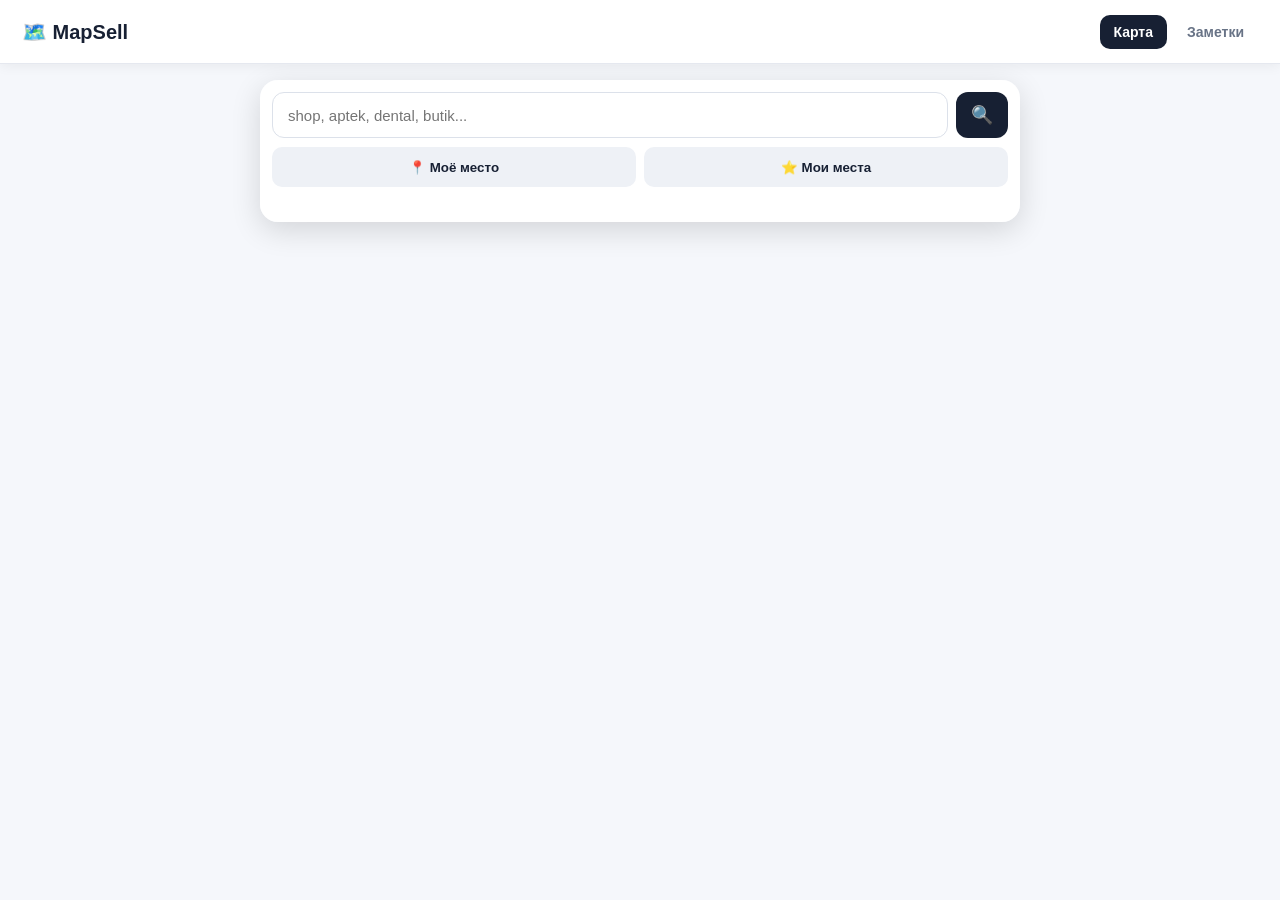
<file: frontend/index.html>
<!doctype html>
<html lang="ru">

<head>
  <meta charset="utf-8">

  <meta
    name="viewport"
    content="width=device-width,initial-scale=1,viewport-fit=cover"
  >

  <title>MapSell</title>

  <link rel="stylesheet" href="css/style.css">
</head>

<body>

<header class="topbar">

  <div class="brand">
    🗺️ MapSell
  </div>

  <nav>
    <a class="active" href="index.html">Карта</a>
    <a href="notes.html">Заметки</a>
  </nav>

</header>


<main class="app">

  <!-- SEARCH -->

  <section class="controls">

    <div class="search-row">

      <input
        id="search"
        type="text"
        autocomplete="off"
        placeholder="shop, aptek, dental, butik..."
      >

      <button id="searchBtn">
        🔍
      </button>

    </div>


    <div class="quick-buttons">

      <button id="locationBtn">
        📍 Моё место
      </button>

      <button id="allBtn">
        ⭐ Мои места
      </button>

    </div>

    <div id="status" class="status"></div>

  </section>


  <!-- RESULTS -->

  <aside
    id="resultsPanel"
    class="results-panel hidden"
  >

    <div class="results-header">

      <b id="resultsTitle">
        Результаты
      </b>

      <button id="closeResults">
        ×
      </button>

    </div>

    <div id="resultsList"></div>

  </aside>


  <!-- MAP -->

  <div id="map"></div>


  <!-- ROUTE PANEL -->

  <div
    id="routePanel"
    class="route-panel hidden"
  >

    <div class="route-header">

      <b>🧭 Маршрут</b>

      <button id="closeRoute">
        ×
      </button>

    </div>


    <div class="route-place" id="routePlace">
      Выберите место
    </div>


    <div class="route-options">

      <button
        id="walkRoute"
        class="route-option"
      >

        <div class="route-icon">
          🚶
        </div>

        <div class="route-name">
          Пешком
        </div>

        <div
          id="walkInfo"
          class="route-info"
        >
          Расчёт...
        </div>

      </button>


      <button
        id="carRoute"
        class="route-option active"
      >

        <div class="route-icon">
          🚗
        </div>

        <div class="route-name">
          На машине
        </div>

        <div
          id="carInfo"
          class="route-info"
        >
          Расчёт...
        </div>

      </button>

    </div>


    <button
      id="openNavigation"
      class="navigation-button"
    >
      🧭 Начать навигацию
    </button>

  </div>

</main>


<!-- PLACE MODAL -->

<div
  id="placeModal"
  class="modal hidden"
>

  <div class="place-card">

    <button
      id="closePlace"
      class="close"
    >
      ×
    </button>

    <div id="placeContent"></div>

  </div>

</div>


<!-- NOTE MODAL -->

<div
  id="noteModal"
  class="modal hidden"
>

  <div class="modal-card">

    <button
      id="closeNote"
      class="close"
    >
      ×
    </button>

    <h2>
      📝 Заметка
    </h2>

    <textarea
      id="note"
      maxlength="2000"
      placeholder="Напиши заметку об этом месте..."
    ></textarea>

    <button id="saveNote">
      💾 Сохранить заметку
    </button>

  </div>

</div>


<script src="https://telegram.org/js/telegram-web-app.js"></script>

<script src="https://api-maps.yandex.ru/2.1/?apikey=301fa25b-27ad-466b-b7bf-53d28d2422d4&lang=ru_RU"></script><script src="js/config.js"></script>

<script>
  const yandexScript = document.currentScript.previousElementSibling;
</script>

<script src="js/app.js"></script>

</body>
</html>
</file>
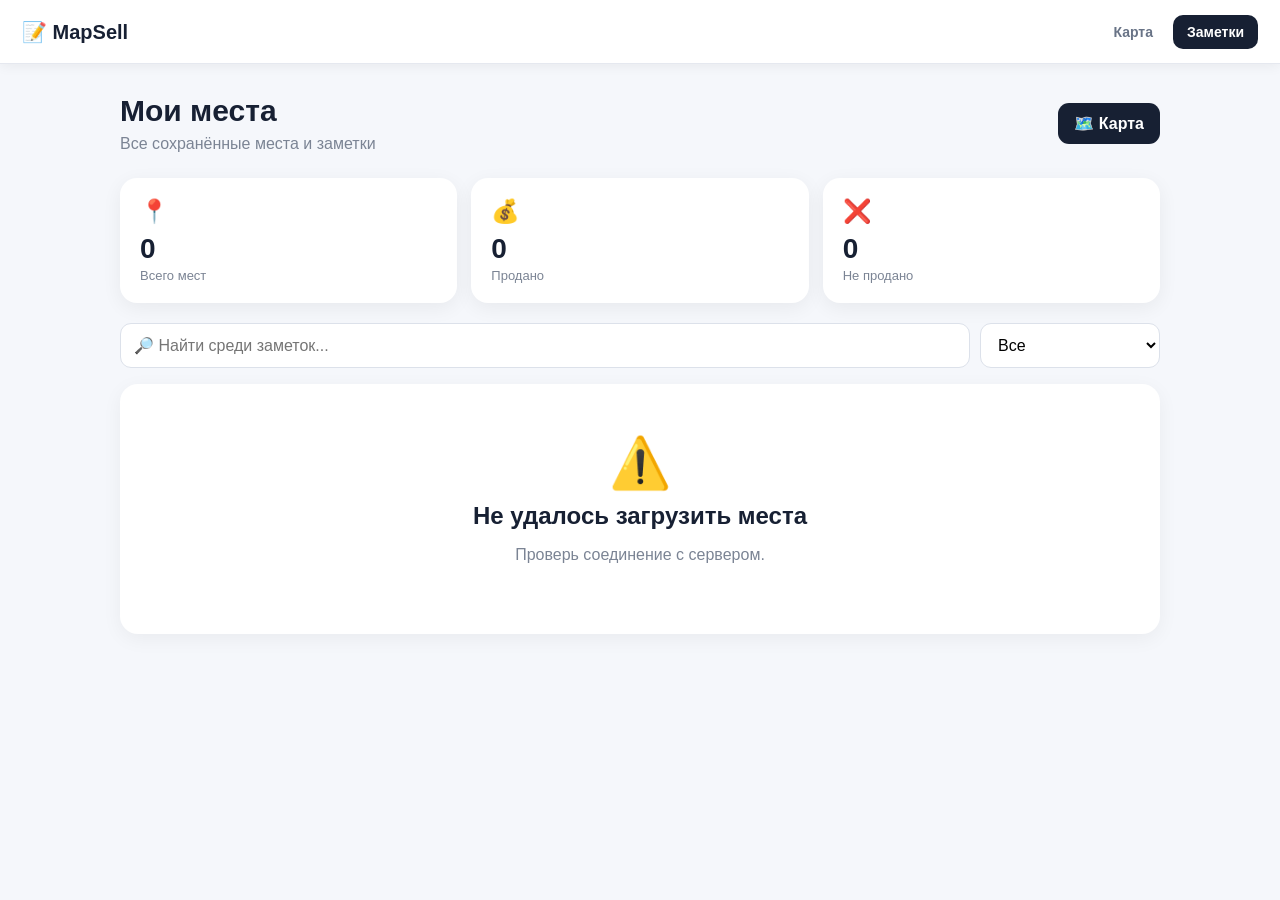
<file: frontend/notes.html>
<!doctype html>
<html lang="ru">

<head>

  <meta charset="utf-8">

  <meta
    name="viewport"
    content="width=device-width,initial-scale=1,viewport-fit=cover"
  >

  <title>Заметки — MapSell</title>

  <link
    rel="stylesheet"
    href="css/style.css"
  >

</head>


<body>

<header class="topbar">

  <div class="brand">
    📝 MapSell
  </div>

  <nav>

    <a href="index.html">
      Карта
    </a>

    <a
      class="active"
      href="notes.html"
    >
      Заметки
    </a>

  </nav>

</header>


<main class="notes-page">

  <div class="notes-title">

    <div>

      <h1>
        Мои места
      </h1>

      <p>
        Все сохранённые места и заметки
      </p>

    </div>

    <a
      class="map-button"
      href="index.html"
    >
      🗺️ Карта
    </a>

  </div>


  <!-- STATS -->

  <section class="stats">

    <div class="stat-card">

      <div class="stat-icon">
        📍
      </div>

      <b id="total">
        0
      </b>

      <span>
        Всего мест
      </span>

    </div>


    <div class="stat-card">

      <div class="stat-icon">
        💰
      </div>

      <b id="sold">
        0
      </b>

      <span>
        Продано
      </span>

    </div>


    <div class="stat-card">

      <div class="stat-icon">
        ❌
      </div>

      <b id="notSold">
        0
      </b>

      <span>
        Не продано
      </span>

    </div>

  </section>


  <!-- FILTER -->

  <div class="notes-toolbar">

    <input
      id="notesSearch"
      placeholder="🔎 Найти среди заметок..."
    >

    <select id="notesFilter">

      <option value="all">
        Все
      </option>

      <option value="sold">
        Продано
      </option>

      <option value="notSold">
        Не продано
      </option>

      <option value="notes">
        Только с заметкой
      </option>

    </select>

  </div>


  <!-- LIST -->

  <section id="notesList">

    <div class="loading">
      Загружаю...
    </div>

  </section>

</main>


<script src="https://telegram.org/js/telegram-web-app.js"></script>

<script src="js/config.js"></script>

<script src="js/notes.js"></script>

</body>

</html>
</file>
<file: frontend/css/style.css>
* {
  box-sizing: border-box;
}


html,
body {
  margin: 0;
  padding: 0;

  width: 100%;
  height: 100%;

  font-family:
    Inter,
    Arial,
    sans-serif;

  background: #f5f7fb;

  color: #172033;
}


/* =====================================================
   TOP BAR
===================================================== */

.topbar {

  height: 64px;

  width: 100%;

  background: rgba(
    255,
    255,
    255,
    .97
  );

  border-bottom:
    1px solid #e5e8ef;

  display: flex;

  align-items: center;

  justify-content: space-between;

  padding:
    0 22px;

  position: relative;

  z-index: 5000;

  box-shadow:
    0 2px 12px
    rgba(
      0,
      0,
      0,
      .06
    );
}


.brand {

  font-size: 20px;

  font-weight: 800;
}


.topbar nav {

  display: flex;

  gap: 6px;
}


.topbar nav a {

  text-decoration: none;

  color: #687386;

  padding:
    9px 14px;

  border-radius: 10px;

  font-weight: 600;

  font-size: 14px;
}


.topbar nav a.active {

  background: #172033;

  color: white;
}


/* =====================================================
   MAP
===================================================== */

.app {

  position: relative;

  width: 100%;

  height:
    calc(100vh - 64px);
}


#map {

  position: absolute;

  inset: 0;

  width: 100%;

  height: 100%;
}


/* =====================================================
   SEARCH
===================================================== */

.controls {

  position: absolute;

  top: 16px;

  left: 50%;

  transform:
    translateX(-50%);

  width:
    min(
      760px,
      calc(100% - 30px)
    );

  background:
    rgba(
      255,
      255,
      255,
      .97
    );

  border-radius: 18px;

  padding: 12px;

  z-index: 1000;

  box-shadow:
    0 8px 30px
    rgba(
      0,
      0,
      0,
      .14
    );
}


.search-row {

  display: flex;

  gap: 8px;
}


.search-row input {

  flex: 1;

  min-width: 0;

  height: 46px;

  border:
    1px solid #dce1ea;

  border-radius: 12px;

  padding:
    0 15px;

  font-size: 15px;

  outline: none;
}


.search-row button {

  width: 52px;

  border: 0;

  border-radius: 12px;

  background: #172033;

  color: white;

  font-size: 18px;

  cursor: pointer;
}


.quick-buttons {

  display: flex;

  gap: 8px;

  margin-top: 9px;
}


.quick-buttons button {

  flex: 1;

  height: 40px;

  border: 0;

  border-radius: 10px;

  background: #eef1f6;

  color: #172033;

  font-weight: 700;

  cursor: pointer;
}


.status {

  margin-top: 8px;

  font-size: 12px;

  color: #687386;

  min-height: 15px;
}


/* =====================================================
   RESULTS
===================================================== */

.results-panel {

  position: absolute;

  top: 150px;

  left: 18px;

  width: 360px;

  max-width:
    calc(100% - 36px);

  max-height:
    calc(100vh - 180px);

  overflow-y: auto;

  background: white;

  border-radius: 18px;

  box-shadow:
    0 10px 35px
    rgba(
      0,
      0,
      0,
      .16
    );

  z-index: 1200;
}


.results-panel.hidden {

  display: none;
}


.results-header {

  position: sticky;

  top: 0;

  background: white;

  padding:
    15px 16px;

  display: flex;

  justify-content: space-between;

  border-bottom:
    1px solid #edf0f4;
}


.results-header button {

  border: 0;

  width: 30px;

  height: 30px;

  border-radius: 8px;

  background: #f1f3f7;

  font-size: 20px;
}


.result-item {

  display: flex;

  align-items: center;

  gap: 10px;

  padding:
    13px 14px;

  border-bottom:
    1px solid #edf0f4;

  cursor: pointer;
}


.result-icon {

  width: 42px;

  height: 42px;

  flex-shrink: 0;

  border-radius: 12px;

  background: #f0f3f8;

  display: flex;

  align-items: center;

  justify-content: center;

  font-size: 22px;
}


.result-content {

  flex: 1;

  min-width: 0;

  display: flex;

  flex-direction: column;

  gap: 3px;
}


.result-content b {

  font-size: 14px;

  white-space: nowrap;

  overflow: hidden;

  text-overflow: ellipsis;
}


.result-content span {

  color: #7b8494;

  font-size: 12px;

  white-space: nowrap;

  overflow: hidden;

  text-overflow: ellipsis;
}


.result-content small {

  font-size: 12px;

  font-weight: 600;
}


.result-item > button {

  width: 32px;

  height: 32px;

  border: 0;

  border-radius: 9px;

  background: #172033;

  color: white;
}


/* =====================================================
   POPUP
===================================================== */

.popup {

  width: 280px;
}


.popup h3 {

  margin:
    0 0 7px;

  font-size: 17px;
}


.popup p {

  margin:
    6px 0;

  color: #687386;

  font-size: 13px;

  line-height: 1.4;
}


.popup-status {

  margin:
    10px 0;

  font-weight: 700;
}


.note-preview {

  margin-top: 10px;

  padding: 10px;

  border-radius: 10px;

  background: #f4f6fa;

  font-size: 13px;
}


.muted {

  color: #8b94a3;

  margin:
    10px 0;
}


.popup-actions {

  display: grid;

  grid-template-columns:
    1fr 1fr;

  gap: 7px;

  margin-top: 12px;
}


.popup-actions button {

  border: 0;

  padding: 9px;

  border-radius: 9px;

  background: #172033;

  color: white;

  font-weight: 700;

  cursor: pointer;
}


.popup-actions button.secondary {

  background: #eef1f6;

  color: #172033;
}


.popup-actions button.route-btn {

  grid-column:
    1 / -1;

  background: #2979ff;
}


/* =====================================================
   MODALS
===================================================== */

.modal {

  position: fixed;

  inset: 0;

  background:
    rgba(
      0,
      0,
      0,
      .55
    );

  display: flex;

  align-items: center;

  justify-content: center;

  padding: 20px;

  z-index: 5000;

  backdrop-filter:
    blur(3px);
}


.modal.hidden {

  display: none;
}


.place-card,
.modal-card {

  width:
    min(
      520px,
      100%
    );

  background: white;

  border-radius: 20px;

  padding: 24px;

  position: relative;

  box-shadow:
    0 20px 60px
    rgba(
      0,
      0,
      0,
      .25
    );
}


.close {

  position: absolute;

  right: 12px;

  top: 12px;

  width: 34px;

  height: 34px;

  border: 0;

  border-radius: 9px;

  background: #f0f2f6;

  font-size: 22px;

  cursor: pointer;
}


.modal-address {

  color: #687386;

  line-height: 1.5;
}


.sale-box {

  margin-top: 20px;

  padding: 15px;

  border-radius: 14px;

  background: #f5f7fb;
}


.sale-buttons {

  display: flex;

  gap: 8px;

  margin-top: 10px;
}


.sale-buttons button {

  flex: 1;

  border: 0;

  border-radius: 10px;

  padding: 11px;

  background: #dff6e8;

  color: #087a36;

  font-weight: 700;

  cursor: pointer;
}


.sale-buttons button.secondary {

  background: #eef1f6;

  color: #172033;
}


.sale-buttons button.selected {

  outline:
    3px solid
    rgba(
      41,
      121,
      255,
      .25
    );
}


.existing-note {

  margin-top: 15px;

  padding: 14px;

  border-radius: 13px;

  background: #fff8dc;
}


.existing-note p {

  margin-bottom: 0;

  line-height: 1.5;
}


.modal-actions {

  display: grid;

  grid-template-columns:
    1fr 1fr;

  gap: 8px;

  margin-top: 15px;
}


.modal-actions button {

  min-height: 44px;

  border: 0;

  border-radius: 11px;

  background: #172033;

  color: white;

  font-weight: 700;

  cursor: pointer;
}


.modal-actions button.secondary {

  background: #eef1f6;

  color: #172033;
}


.modal textarea {

  width: 100%;

  height: 150px;

  resize: vertical;

  border:
    1px solid #dce1ea;

  border-radius: 12px;

  padding: 12px;

  margin:
    10px 0 14px;

  font: inherit;

  outline: none;
}


#saveNote {

  width: 100%;

  height: 44px;

  border: 0;

  border-radius: 11px;

  background: #172033;

  color: white;

  font-weight: 700;

  cursor: pointer;
}


/* =====================================================
   ROUTE PANEL
===================================================== */

.route-panel {

  position: absolute;

  right: 18px;

  bottom: 18px;

  width: 360px;

  background:
    rgba(
      255,
      255,
      255,
      .98
    );

  border-radius: 18px;

  padding: 16px;

  z-index: 1300;

  box-shadow:
    0 10px 35px
    rgba(
      0,
      0,
      0,
      .18
    );
}


.route-panel.hidden {

  display: none;
}


.route-header {

  display: flex;

  justify-content: space-between;

  align-items: center;

  margin-bottom: 8px;
}


.route-header button {

  width: 30px;

  height: 30px;

  border: 0;

  border-radius: 8px;

  background: #f0f2f6;

  font-size: 18px;
}


.route-place {

  color: #687386;

  font-size: 13px;

  margin-bottom: 12px;
}


.route-options {

  display: grid;

  grid-template-columns:
    1fr 1fr;

  gap: 8px;
}


.route-option {

  border: 2px solid transparent;

  background: #f5f7fb;

  border-radius: 13px;

  padding: 13px;

  cursor: pointer;

  text-align: center;
}


.route-option.active {

  border-color: #2979ff;

  background: #eef5ff;
}


.route-icon {

  font-size: 24px;
}


.route-name {

  margin-top: 4px;

  font-weight: 800;

  font-size: 13px;
}


.route-info {

  margin-top: 5px;

  font-size: 12px;

  color: #687386;
}


.navigation-button {

  width: 100%;

  height: 45px;

  margin-top: 10px;

  border: 0;

  border-radius: 11px;

  background: #2979ff;

  color: white;

  font-weight: 800;

  cursor: pointer;
}


/* =====================================================
   NOTES PAGE
===================================================== */

.notes-page {

  min-height:
    calc(100vh - 64px);

  padding:
    30px;

  max-width:
    1100px;

  margin:
    0 auto;
}


.notes-title {

  display: flex;

  align-items: center;

  justify-content: space-between;

  gap: 20px;

  margin-bottom: 25px;
}


.notes-title h1 {

  margin: 0;

  font-size: 30px;
}


.notes-title p {

  margin:
    7px 0 0;

  color: #7b8494;
}


.map-button {

  display: inline-flex;

  align-items: center;

  justify-content: center;

  text-decoration: none;

  padding:
    11px 16px;

  border-radius: 11px;

  background: #172033;

  color: white;

  font-weight: 700;
}


/* =====================================================
   STATS
===================================================== */

.stats {

  display: grid;

  grid-template-columns:
    repeat(
      3,
      1fr
    );

  gap: 14px;

  margin-bottom: 20px;
}


.stat-card {

  background: white;

  border-radius: 17px;

  padding: 20px;

  box-shadow:
    0 5px 20px
    rgba(
      0,
      0,
      0,
      .06
    );

  display: flex;

  flex-direction: column;

  gap: 3px;
}


.stat-icon {

  font-size: 23px;

  margin-bottom: 5px;
}


.stat-card b {

  font-size: 28px;
}


.stat-card span {

  color: #7b8494;

  font-size: 13px;
}


/* =====================================================
   NOTES TOOLBAR
===================================================== */

.notes-toolbar {

  display: flex;

  gap: 10px;

  margin-bottom: 16px;
}


.notes-toolbar input,
.notes-toolbar select {

  height: 45px;

  border:
    1px solid #dce1ea;

  border-radius: 11px;

  background: white;

  padding:
    0 13px;

  font: inherit;

  outline: none;
}


.notes-toolbar input {

  flex: 1;
}


.notes-toolbar select {

  width: 180px;
}


/* =====================================================
   NOTE CARD
===================================================== */

.note-card {

  background: white;

  border-radius: 18px;

  margin-bottom: 13px;

  padding: 18px;

  box-shadow:
    0 5px 20px
    rgba(
      0,
      0,
      0,
      .06
    );
}


.note-card-top {

  display: flex;

  align-items: flex-start;

  gap: 12px;
}


.place-icon {

  width: 48px;

  height: 48px;

  flex-shrink: 0;

  border-radius: 14px;

  background: #eef2f8;

  display: flex;

  align-items: center;

  justify-content: center;

  font-size: 24px;
}


.place-main {

  flex: 1;

  min-width: 0;
}


.place-main h2 {

  margin:
    0 0 5px;

  font-size: 17px;
}


.place-main p {

  margin: 0;

  color: #7b8494;

  font-size: 13px;

  line-height: 1.4;
}


.sale-status {

  padding:
    7px 9px;

  border-radius: 9px;

  font-size: 11px;

  font-weight: 800;

  white-space: nowrap;
}


.sale-status.sold {

  background: #e3f8eb;

  color: #087a36;
}


.sale-status.not-sold {

  background: #fff0f0;

  color: #c52b2b;
}


.note-body {

  margin-top: 15px;
}


.saved-note {

  background: #fff9df;

  border-radius: 13px;

  padding: 13px;
}


.saved-note-title {

  font-size: 12px;

  font-weight: 800;

  margin-bottom: 6px;
}


.saved-note-text {

  line-height: 1.5;

  white-space: pre-wrap;

  font-size: 14px;
}


.no-note {

  color: #9aa2af;

  background: #f6f7f9;

  border-radius: 11px;

  padding: 11px;

  font-size: 13px;
}


.note-card-bottom {

  margin-top: 15px;

  padding-top: 13px;

  border-top:
    1px solid #edf0f4;

  display: flex;

  align-items: center;

  justify-content: space-between;

  gap: 10px;
}


.date {

  color: #969eab;

  font-size: 11px;
}


.small-button {

  text-decoration: none;

  background: #eef1f6;

  color: #172033;

  padding:
    8px 11px;

  border-radius: 9px;

  font-size: 12px;

  font-weight: 700;
}


/* =====================================================
   EMPTY
===================================================== */

.empty-state {

  background: white;

  border-radius: 18px;

  padding: 50px 25px;

  text-align: center;

  box-shadow:
    0 5px 20px
    rgba(
      0,
      0,
      0,
      .05
    );
}


.empty-icon {

  font-size: 50px;

  margin-bottom: 10px;
}


.empty-state h2 {

  margin:
    0 0 8px;
}


.empty-state p {

  color: #7b8494;

  margin-bottom: 20px;
}


.loading {

  text-align: center;

  padding: 40px;

  color: #7b8494;
}


/* =====================================================
   MOBILE
===================================================== */

@media (
  max-width: 700px
) {

  .topbar {

    height: 58px;

    padding:
      0 10px;
  }


  .brand {

    font-size: 16px;
  }


  .topbar nav a {

    padding:
      7px 9px;

    font-size: 12px;
  }


  .app {

    height:
      calc(100vh - 58px);
  }


  .controls {

    top: 10px;

    width:
      calc(100% - 20px);
  }


  .results-panel {

    left: 10px;

    top: 145px;

    width:
      calc(100% - 20px);

    max-width: none;
  }


  .route-panel {

    left: 10px;

    right: 10px;

    bottom: 10px;

    width: auto;
  }


  .notes-page {

    padding: 18px 12px;
  }


  .notes-title {

    align-items: flex-start;
  }


  .notes-title h1 {

    font-size: 25px;
  }


  .stats {

    gap: 7px;
  }


  .stat-card {

    padding: 13px;

    border-radius: 13px;
  }


  .stat-card b {

    font-size: 22px;
  }


  .stat-card span {

    font-size: 11px;
  }


  .notes-toolbar {

    flex-direction: column;
  }


  .notes-toolbar select {

    width: 100%;
  }


  .sale-status {

    font-size: 10px;

    padding:
      6px 7px;
  }


  .modal-actions {

    grid-template-columns:
      1fr;
  }

}
</file>
